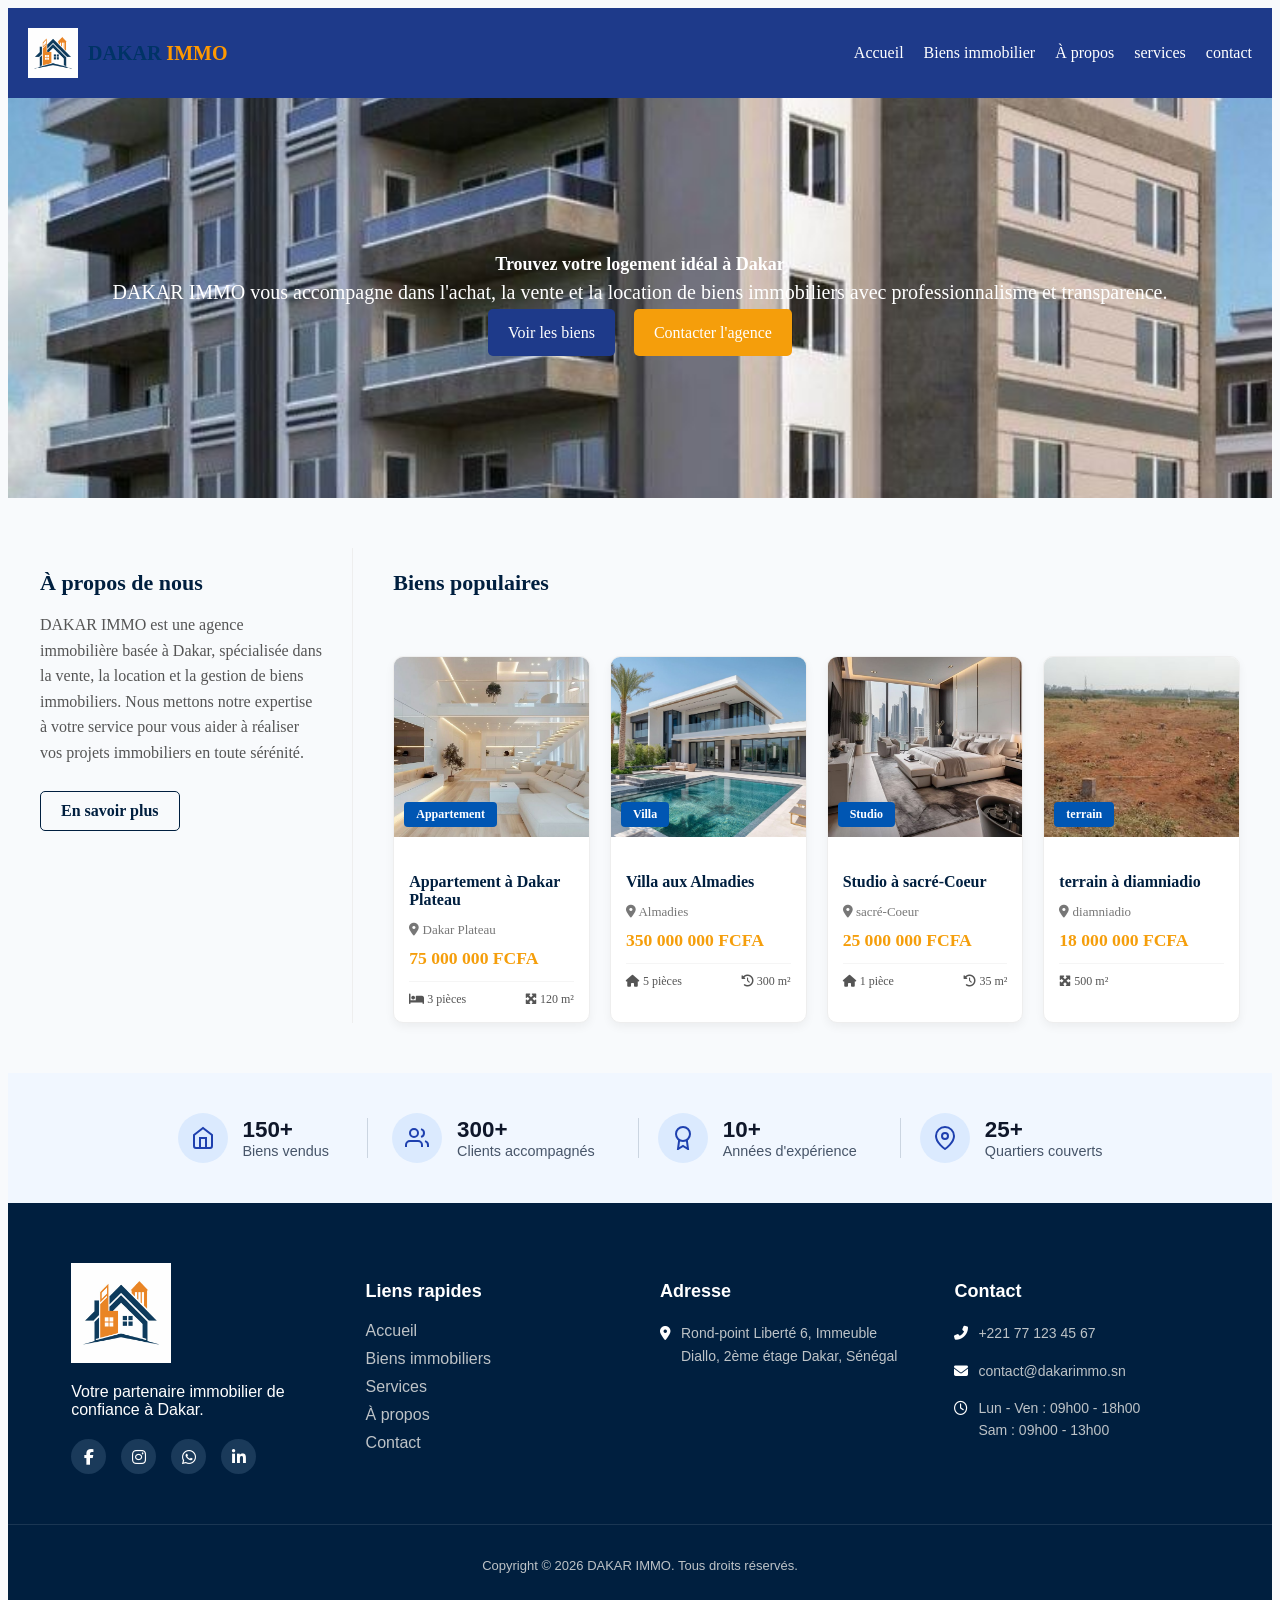
<file: index.html>
<!DOCTYPE html>
<html lang="en">

<head>
    <meta charset="UTF-8">
    <meta name="viewport" content="width=device-width, initial-scale=1.0">
    <title>EXAMEN</title>
    <link rel="stylesheet" href="style.css">
    <link rel="stylesheet" href="https://cdnjs.cloudflare.com/ajax/libs/font-awesome/6.5.1/css/all.min.css">
</head>

<body>

    <header>
  <a href="#" class="logo-group">
    <img src="image appartement.jpg" alt="Logo" class="nav-icon">
    <span class="logo-text">DAKAR <span class="orange">IMMO</span></span>
</a>

        <nav>
            <ul>
                <li><a href="index.html">Accueil</a></li>
                        <li><a href="biens.html">Biens immobilier</a></li>
                <li><a href="about.html">À propos</a></li>
                <li><a href="services.html">services</a></li>
                <li><a href="contact.html">contact</a></li>
            </ul>
        </nav>
    </header>
    <div class="hero">
        <div class="hero-content">
            <h1>Trouvez votre logement idéal à Dakar</h1>
            <p>DAKAR IMMO vous accompagne dans l'achat, la vente et la location de biens immobiliers avec
                professionnalisme et transparence.</p>
            <div class="hero-bouton">
                <a href="biens.html" class="bouton-1"> Voir les biens</a>
                <a href="contact.html" class="bouton-2"> Contacter l'agence</a>
            </div>
        </div>
    </div>

    <section class="main-content">
        <div class="content-container">

    
            <div class="about-brief">
                <h3>À propos de nous</h3>
                
                <p>
                    DAKAR IMMO est une agence immobilière basée à Dakar, spécialisée dans la vente,
                    la location et la gestion de biens immobiliers. Nous mettons notre expertise à votre service
                    pour vous aider à réaliser vos projets immobiliers en toute sérénité.
                </p>
                <a href="#" class="btn-more">En savoir plus</a>
            </div>

            
            <div class="featured-properties">
                <div class="section-header">
                    <h3>Biens populaires</h3>
                </div>

                <div class="cards-grid">
                    
                    <div class="card">
                        <div class="card-image">
                            <img src="Appartement1.jpg" alt="Appartement">
                            <span class="tag tag-blue">Appartement</span>
                        </div>
                        <div class="card-body">
                            <h4>Appartement à Dakar Plateau</h4>
                            <p class="location"><i class="fas fa-map-marker-alt"></i> Dakar Plateau</p>
                            <p class="price">75 000 000 FCFA</p>
                            <div class="info">
                                <span><i class="fas fa-bed"></i> 3 pièces</span>
                                <span><i class="fas fa-expand-arrows-alt"></i> 120 m²</span>
                            </div>
                        </div>
                    </div>

                    
                    <div class="card">
                        <div class="card-image">
                            <img src="Appartement2.jpg" alt="Villa">
                            <span class="tag tag-blue">Villa</span>
                        </div>

                        <div class="card-body">
                            <h4>Villa aux Almadies</h4>
                            <p class="location"><i class="fas fa-map-marker-alt"></i> Almadies</p>
                            <p class="price">350 000 000 FCFA</p>
                            <div class="info">
                                <span><i class="fas fa-home"></i> 5 pièces</span>
                                <span><i class="fas fa-history"></i> 300 m²</span>
                            </div>
                        </div>
                    </div>
                    <div class="card">
                        <div class="card-image">
                            <img src="Appartement3.jpg" alt="Studio">
                            <span class="tag tag-blue">Studio</span>
                        </div>

                        <div class="card-body">
                            <h4>Studio à sacré-Coeur</h4>
                            <p class="location"><i class="fas fa-map-marker-alt"></i> sacré-Coeur</p>
                            <p class="price">25 000 000 FCFA</p>
                            <div class="info">
                                <span><i class="fas fa-home"></i> 1 pièce</span>
                                <span><i class="fas fa-history"></i> 35 m²</span>
                            </div>
                        </div>
                    </div>
                    <div class="card">
                        <div class="card-image">
                            <img src="terrain à diaminiadia.jpg" alt="terrain">
                            <span class="tag tag-blue">terrain</span>
                        </div>
                        <div class="card-body">
                            <h4>terrain à diamniadio</h4>
                            <p class="location"><i class="fas fa-map-marker-alt"></i> diamniadio</p>
                            <p class="price">18 000 000 FCFA</p>
                            <div class="info">

                                <span><i class="fas fa-expand-arrows-alt"></i> 500 m²</span>
                            </div>
                        </div>
                    </div>
    </section>
    <section class="stats-bar">
        
        <div class="stat-item">
            <div class="stat-icon-wrapper">
                <svg viewBox="0 0 24 24" width="24" height="24" fill="none" stroke="currentColor" stroke-width="2">
                    <path d="M3 9l9-7 9 7v11a2 2 0 0 1-2 2H5a2 2 0 0 1-2-2z"></path>
                    <polyline points="9 22 9 12 15 12 15 22"></polyline>
                </svg>
            </div>
            <div class="stat-content">
                <span class="stat-number">150+</span>
                <span class="stat-label">Biens vendus</span>
            </div>
        </div>

        
        <div class="stat-item">
            <div class="stat-icon-wrapper">
                <svg viewBox="0 0 24 24" width="24" height="24" fill="none" stroke="currentColor" stroke-width="2">
                    <path d="M17 21v-2a4 4 0 0 0-4-4H5a4 4 0 0 0-4 4v2"></path>
                    <circle cx="9" cy="7" r="4"></circle>
                    <path d="M23 21v-2a4 4 0 0 0-3-3.87"></path>
                    <path d="M16 3.13a4 4 0 0 1 0 7.75"></path>
                </svg>
            </div>
            <div class="stat-content">
                <span class="stat-number">300+</span>
                <span class="stat-label">Clients accompagnés</span>
            </div>
        </div>

  
        <div class="stat-item">
            <div class="stat-icon-wrapper">
                <svg viewBox="0 0 24 24" width="24" height="24" fill="none" stroke="currentColor" stroke-width="2">
                    <circle cx="12" cy="8" r="7"></circle>
                    <polyline points="8.21 13.89 7 23 12 20 17 23 15.79 13.88"></polyline>
                </svg>
            </div>
            <div class="stat-content">
                <span class="stat-number">10+</span>
                <span class="stat-label">Années d'expérience</span>
            </div>
        </div>

   
        <div class="stat-item">
            <div class="stat-icon-wrapper">
                <svg viewBox="0 0 24 24" width="24" height="24" fill="none" stroke="currentColor" stroke-width="2">
                    <path d="M21 10c0 7-9 13-9 13s-9-6-9-13a9 9 0 0 1 18 0z"></path>
                    <circle cx="12" cy="10" r="3"></circle>
                </svg>
            </div>
            <div class="stat-content">
                <span class="stat-number">25+</span>
                <span class="stat-label">Quartiers couverts</span>
            </div>
        </div>
    </section>
    <footer class="main-footer">
        <div class="footer-container">
           
            <div class="footer-col">
                <div class="footer-logo">
                    <img src="image appartement.jpg" alt="DAKAR IMMO">
                    <p>Votre partenaire immobilier de confiance à Dakar.</p>
                </div>
                <div class="social-links">
                    <a href="#"><i class="fab fa-facebook-f"></i></a>
                    <a href="#"><i class="fab fa-instagram"></i></a>
                    <a href="#"><i class="fab fa-whatsapp"></i></a>
                    <a href="#"><i class="fab fa-linkedin-in"></i></a>
                </div>
            </div>


            <div class="footer-col">
                <h3>Liens rapides</h3>
                <ul>
                    <li><a href="#">Accueil</a></li>
                    <li><a href="#">Biens immobiliers</a></li>
                    <li><a href="#">Services</a></li>
                    <li><a href="#">À propos</a></li>
                    <li><a href="#">Contact</a></li>
                </ul>
            </div>

            
            <div class="footer-col">
                <h3>Adresse</h3>
                <div class="contact-info">
                    <p><i class="fas fa-map-marker-alt"></i> Rond-point Liberté 6, Immeuble Diallo, 2ème étage Dakar,
                        Sénégal</p>
                </div>
            </div>

            
            <div class="footer-col">
                <h3>Contact</h3>
                <div class="contact-info">
                    <p><i class="fas fa-phone-alt"></i> +221 77 123 45 67</p>
                    <p><i class="fas fa-envelope"></i> contact@dakarimmo.sn</p>
                    <p><i class="far fa-clock"></i> Lun - Ven : 09h00 - 18h00<br>Sam : 09h00 - 13h00</p>
                </div>
            </div>
        </div>

        <div class="footer-bottom">
            <p>Copyright © 2026 DAKAR IMMO. Tous droits réservés.</p>
        </div>
    </footer>
</body>

</html>
</file>
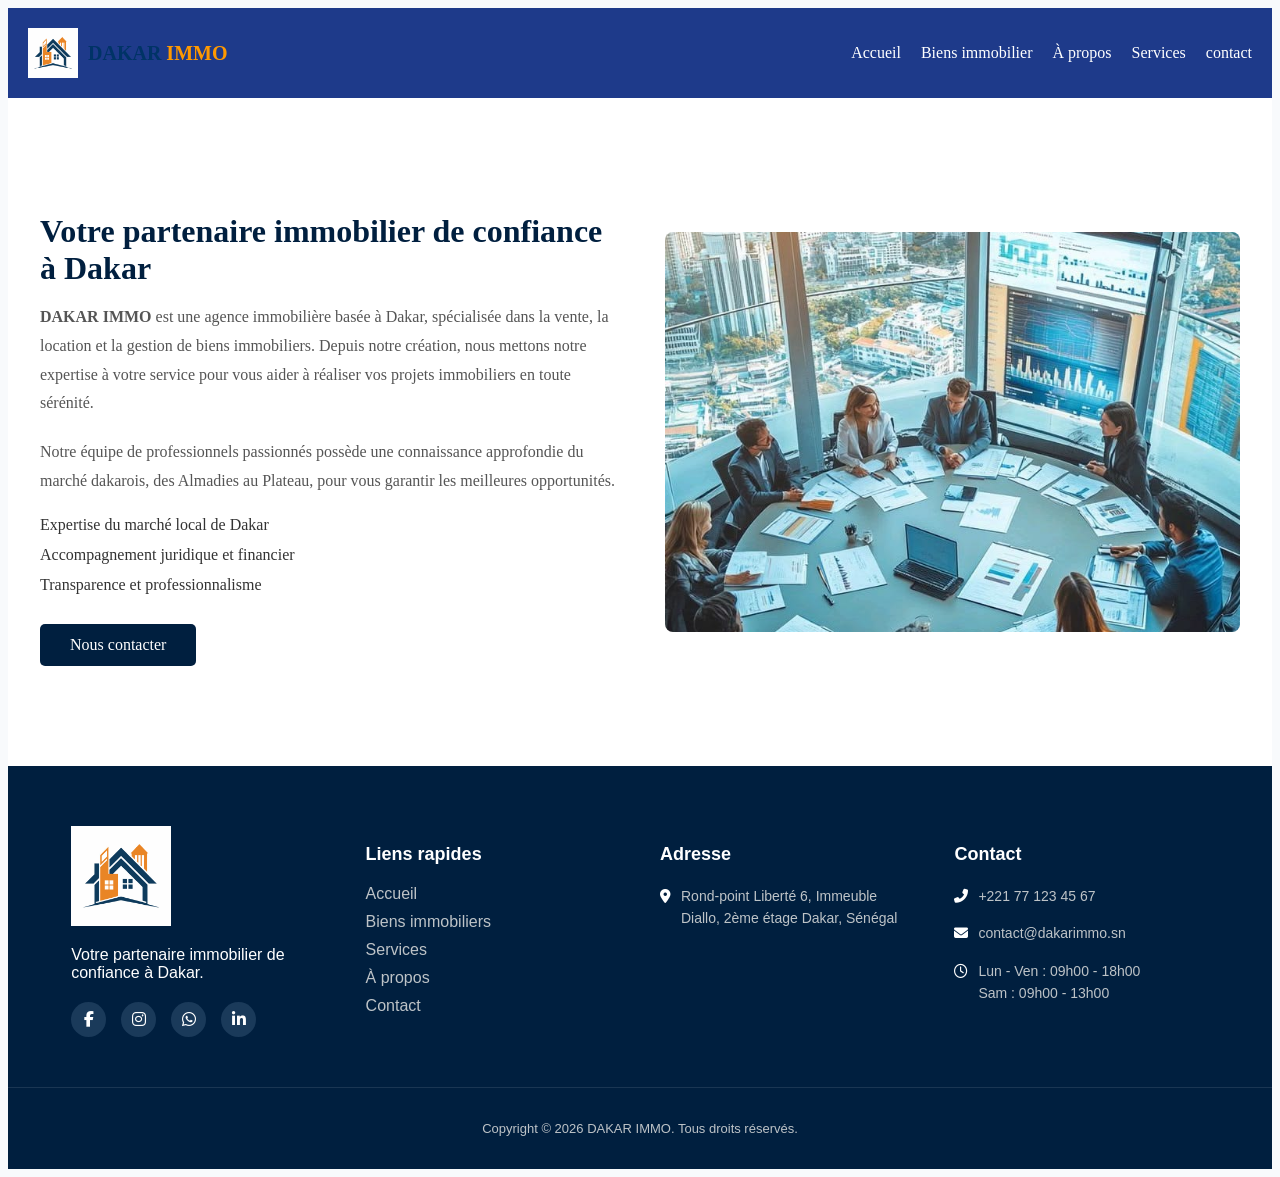
<file: about.html>
<!DOCTYPE html>
<html lang="fr">
<head>
    <meta charset="UTF-8">
    <meta name="viewport" content="width=device-width, initial-scale=1.0">
    <title>À Propos - DAKAR IMMO</title>
    
    <link rel="stylesheet" href="https://cdnjs.cloudflare.com/ajax/libs/font-awesome/6.5.1/css/all.min.css">
    <link rel="stylesheet" href="style.css">
</head>
<body>
    <header>
         <a href="#" class="logo-group">
   <img src="image appartement.jpg" alt="Logo" class="nav-icon">
   <span class="logo-text">DAKAR <span class="orange">IMMO</span></span>

       <nav>
           <ul>
               <li><a href="index.html">Accueil</a></li>
                       <li><a href="biens.html">Biens immobilier</a></li>
               <li><a href="about.html">À propos</a></li>
               <li><a href="services.html">Services</a></li>
               <li><a href="contact.html">contact</a></li>
           </ul>
       </nav>
    </header>

    <section class="about-page">
        <div class="container">
            <div class="about-flex">
                
                
                <div class="about-text">
                    
                    <h2>Votre partenaire immobilier de confiance à Dakar</h2>
                    
                    <p>
                        <strong>DAKAR IMMO</strong> est une agence immobilière basée à Dakar, 
                        spécialisée dans la vente, la location et la gestion de biens immobiliers. 
                        Depuis notre création, nous mettons notre expertise à votre service pour vous 
                        aider à réaliser vos projets immobiliers en toute sérénité.
                    </p>
                    
                    <p>
                        Notre équipe de professionnels passionnés possède une connaissance approfondie 
                        du marché dakarois, des Almadies au Plateau, pour vous garantir les meilleures opportunités.
                    </p>

                    <ul class="about-list">
                        <li>Expertise du marché local de Dakar</li>
                        <li>Accompagnement juridique et financier</li>
                        <li>Transparence et professionnalisme</li>
                    </ul>

                    <a href="contact.html" class="btn-primary">Nous contacter</a>
                </div>

                
                <div class="about-image">
                    <img src="Equipe dakar immo.jpg" alt="Équipe Dakar Immo">
                    <div class="experience-badge">
                        
                        
                    </div>
                </div>

            </div>
        </div>
    </section>
     <footer class="main-footer">
     <div class="footer-container">
        
         <div class="footer-col">
             <div class="footer-logo">
                 <img src="image appartement.jpg" alt="DAKAR IMMO">
                 <p>Votre partenaire immobilier de confiance à Dakar.</p>
             </div>
             <div class="social-links">
                 <a href="#"><i class="fab fa-facebook-f"></i></a>
                 <a href="#"><i class="fab fa-instagram"></i></a>
                 <a href="#"><i class="fab fa-whatsapp"></i></a>
                 <a href="#"><i class="fab fa-linkedin-in"></i></a>
             </div>
         </div>
         <div class="footer-col">
             <h3>Liens rapides</h3>
             <ul>
                 <li><a href="#">Accueil</a></li>
                 <li><a href="#">Biens immobiliers</a></li>
                 <li><a href="#">Services</a></li>
                 <li><a href="#">À propos</a></li>
                 <li><a href="#">Contact</a></li>
             </ul>
         </div>
         
         <div class="footer-col">
             <h3>Adresse</h3>
             <div class="contact-info">
                 <p><i class="fas fa-map-marker-alt"></i> Rond-point Liberté 6, Immeuble Diallo, 2ème étage Dakar,
                        Sénégal</p>
             </div>
         </div>
         
         <div class="footer-col">
             <h3>Contact</h3>
             <div class="contact-info">
                 <p><i class="fas fa-phone-alt"></i> +221 77 123 45 67</p>
                 <p><i class="fas fa-envelope"></i> contact@dakarimmo.sn</p>
                <p><i class="far fa-clock"></i> Lun - Ven : 09h00 - 18h00<br>Sam : 09h00 - 13h00</p>
             </div>
         </div>
     </div>
     <div class="footer-bottom">
         <p>Copyright © 2026 DAKAR IMMO. Tous droits réservés.</p>
     </div>
 </footer>

</body>
</html>
</file>
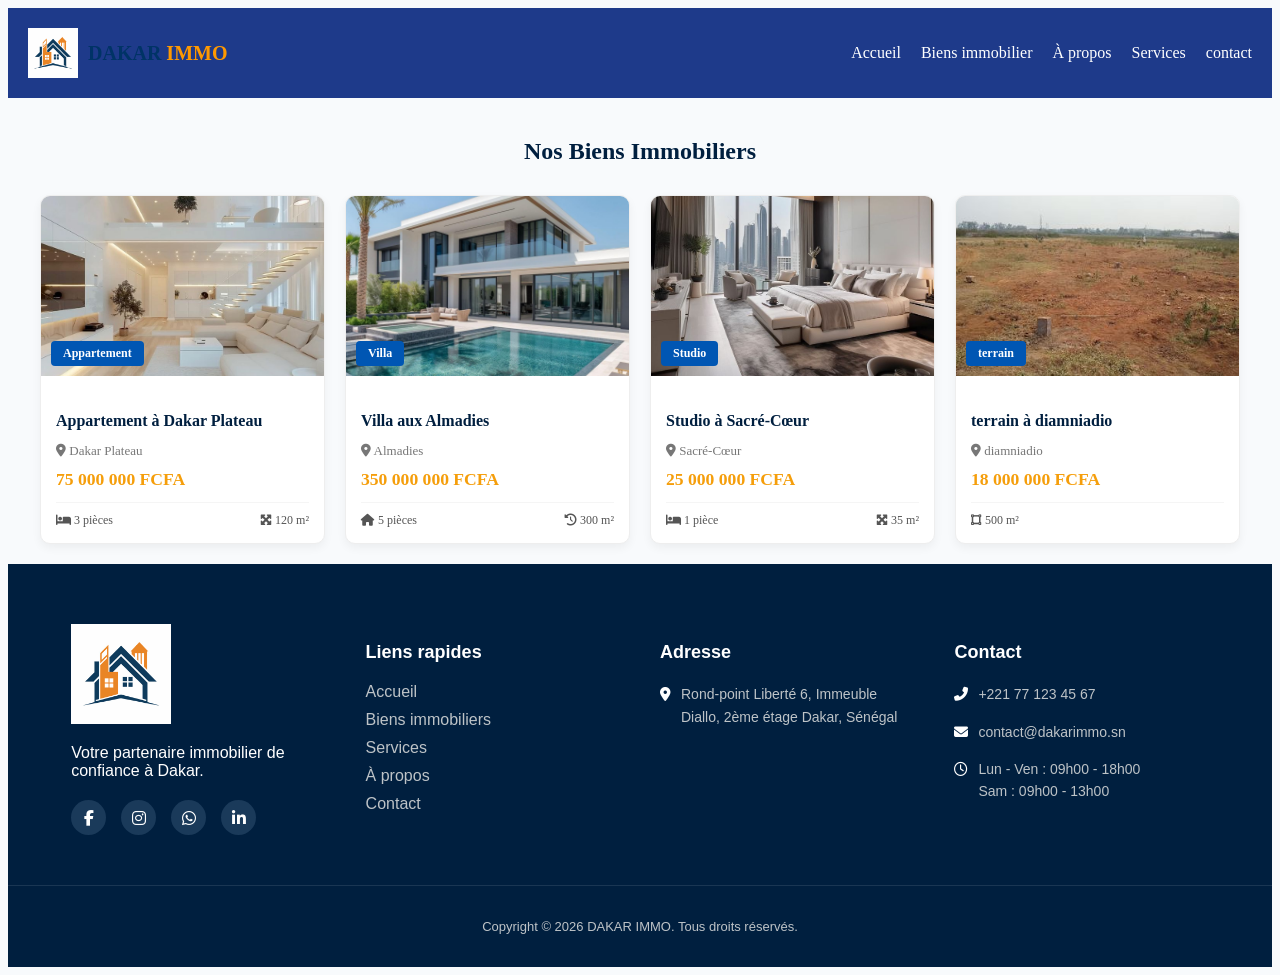
<file: biens.html>
<!DOCTYPE html>
<html lang="fr">
<head>
    <meta charset="UTF-8">
    <meta name="viewport" content="width=device-width, initial-scale=1.0">
    <title>Nos Biens - DAKAR IMMO</title>
    
    <link rel="stylesheet" href="https://cdnjs.cloudflare.com/ajax/libs/font-awesome/6.5.1/css/all.min.css">
    <link rel="stylesheet" href="style.css">
</head>
<body>
    <header>
         <a href="#" class="logo-group">
   <img src="image appartement.jpg" alt="Logo" class="nav-icon">
   <span class="logo-text">DAKAR <span class="orange">IMMO</span></span>

       <nav>
           <ul>
               <li><a href="index.html">Accueil</a></li>
                       <li><a href="biens.html">Biens immobilier</a></li>
               <li><a href="about.html">À propos</a></li>
               <li><a href="services.html">Services</a></li>
               <li><a href="contact.html">contact</a></li>
           </ul>
       </nav>
    </header>

    <section class="properties-section">
        <div class="container">
            <h2 class="section-title">Nos Biens Immobiliers</h2>
            
            <div class="cards-grid">
                
                <div class="card">
                    <div class="card-image">
                        <img src="Appartement1.jpg" alt="Appartement Dakar Plateau">
                        <span class="tag tag-blue">Appartement</span>
                    </div>
                    <div class="card-body">
                        <h4>Appartement à Dakar Plateau</h4>
                        <p class="location"><i class="fas fa-map-marker-alt"></i> Dakar Plateau</p>
                        <p class="price">75 000 000 FCFA</p>
                        <div class="info">
                            <span><i class="fas fa-bed"></i> 3 pièces</span>
                            <span><i class="fas fa-expand-arrows-alt"></i> 120 m²</span>
                        </div>
                    </div>
                </div>

                
                <div class="card">
                    <div class="card-image">
                        <img src="Appartement2.jpg" alt="Villa Almadies">
                       <span class="tag tag-blue">Villa</span>
                    </div>
                    <div class="card-body">
                        <h4>Villa aux Almadies</h4>
                        <p class="location"><i class="fas fa-map-marker-alt"></i> Almadies</p>
                        <p class="price">350 000 000 FCFA</p>
                        <div class="info">
                            <span><i class="fas fa-home"></i> 5 pièces</span>
                            <span><i class="fas fa-history"></i> 300 m²</span>
                        </div>
                    </div>
                </div>

                
                <div class="card">
                    <div class="card-image">
                        <img src="Appartement3.jpg" alt="Studio Sacré-Cœur">
                        <span class="tag tag-blue">Studio</span>
                    </div>
                    <div class="card-body">
                        <h4>Studio à Sacré-Cœur</h4>
                        <p class="location"><i class="fas fa-map-marker-alt"></i> Sacré-Cœur</p>
                        <p class="price">25 000 000 FCFA</p>
                        <div class="info">
                            <span><i class="fas fa-bed"></i> 1 pièce</span>
                            <span><i class="fas fa-expand-arrows-alt"></i> 35 m²</span>
                        </div>
                    </div>
                </div>

                
                <div class="card">
                    <div class="card-image">
                        <img src="terrain.jpg" alt="terrain à diamniadio">
                        <span class="tag tag-blue">terrain</span>
                    </div>
                    <div class="card-body">
                        <h4>terrain à diamniadio</h4>
                        <p class="location"><i class="fas fa-map-marker-alt"></i> diamniadio</p>
                        <p class="price">18 000 000 FCFA</p>
                        <div class="info">
                            <span><i class="fas fa-vector-square"></i> 500 m²</span>
                        </div>
                    </div>
                </div>
            </div>
        </div>
    </section>
 <footer class="main-footer">
     <div class="footer-container">
        
         <div class="footer-col">
             <div class="footer-logo">
                 <img src="image appartement.jpg" alt="DAKAR IMMO">
                 <p>Votre partenaire immobilier de confiance à Dakar.</p>
             </div>
             <div class="social-links">
                 <a href="#"><i class="fab fa-facebook-f"></i></a>
                 <a href="#"><i class="fab fa-instagram"></i></a>
                 <a href="#"><i class="fab fa-whatsapp"></i></a>
                 <a href="#"><i class="fab fa-linkedin-in"></i></a>
             </div>
         </div>
         <div class="footer-col">
             <h3>Liens rapides</h3>
             <ul>
                 <li><a href="#">Accueil</a></li>
                 <li><a href="#">Biens immobiliers</a></li>
                 <li><a href="#">Services</a></li>
                 <li><a href="#">À propos</a></li>
                 <li><a href="#">Contact</a></li>
             </ul>
         </div>
         
         <div class="footer-col">
             <h3>Adresse</h3>
             <div class="contact-info">
                 <p><i class="fas fa-map-marker-alt"></i> Rond-point Liberté 6, Immeuble Diallo, 2ème étage Dakar,
                        Sénégal</p>
             </div>
         </div>
         
         <div class="footer-col">
             <h3>Contact</h3>
             <div class="contact-info">
                 <p><i class="fas fa-phone-alt"></i> +221 77 123 45 67</p>
                 <p><i class="fas fa-envelope"></i> contact@dakarimmo.sn</p>
                <p><i class="far fa-clock"></i> Lun - Ven : 09h00 - 18h00<br>Sam : 09h00 - 13h00</p>
             </div>
         </div>
     </div>
     <div class="footer-bottom">
         <p>Copyright © 2026 DAKAR IMMO. Tous droits réservés.</p>
     </div>
 </footer>



</body>
</html>
</file>
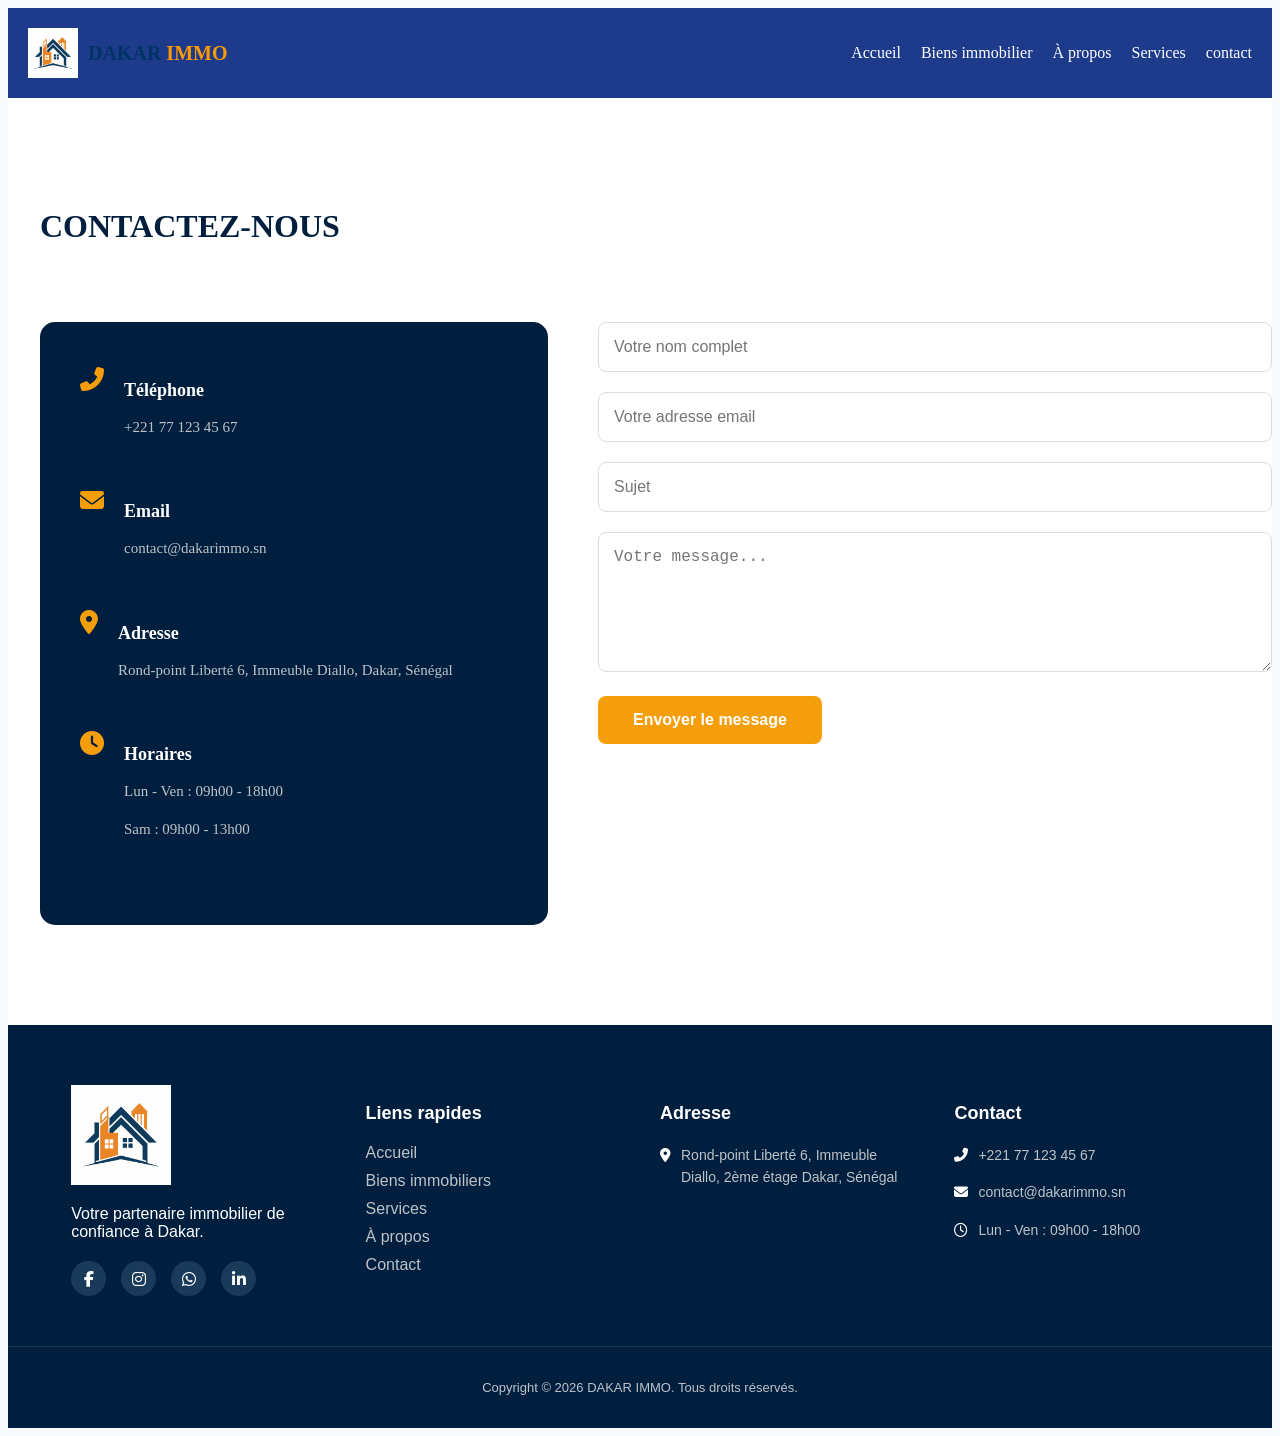
<file: contact.html>
<!DOCTYPE html>
<html lang="fr">
<head>
    <meta charset="UTF-8">
    <meta name="viewport" content="width=device-width, initial-scale=1.0">
    <title>Contact - DAKAR IMMO</title>
    
    <link rel="stylesheet" href="https://cdnjs.cloudflare.com/ajax/libs/font-awesome/6.5.1/css/all.min.css">
    <link rel="stylesheet" href="style.css">
</head>
<body>
    <header>
         <a href="#" class="logo-group">
   <img src="image appartement.jpg" alt="Logo" class="nav-icon">
   <span class="logo-text">DAKAR <span class="orange">IMMO</span></span>

       <nav>
           <ul>
               <li><a href="index.html">Accueil</a></li>
                       <li><a href="biens.html">Biens immobilier</a></li>
               <li><a href="about.html">À propos</a></li>
               <li><a href="services.html">Services</a></li>
               <li><a href="contact.html">contact</a></li>
           </ul>
       </nav>
    </header>

    <section class="contact-page">
        <div class="container">
            <div class="section-header">
                
                <h2>CONTACTEZ-NOUS</h2>
                
            </div>

            <div class="contact-wrapper">
                
                <div class="contact-details">
                    <div class="detail-item">
                        <i class="fas fa-phone-alt"></i>
                        <div>
                            <h3>Téléphone</h3>
                            <p>+221 77 123 45 67</p>
                        </div>
                    </div>
                    
                    <div class="detail-item">
                        <i class="fas fa-envelope"></i>
                        <div>
                            <h3>Email</h3>
                            <p>contact@dakarimmo.sn</p>
                        </div>
                    </div>

                    <div class="detail-item">
                        <i class="fas fa-map-marker-alt"></i>
                        <div>
                            <h3>Adresse</h3>
                            <p>Rond-point Liberté 6, Immeuble Diallo, Dakar, Sénégal</p>
                        </div>
                    </div>

                    <div class="detail-item">
                        <i class="fas fa-clock"></i>
                        <div>
                            <h3>Horaires</h3>
                            <p>Lun - Ven : 09h00 - 18h00</p>
                            <p>Sam : 09h00 - 13h00</p>
                        </div>
                    </div>
                </div>

                
                <div class="contact-form-container">
                    <form class="contact-form">
                        <div class="form-group">
                            <input type="text" placeholder="Votre nom complet" required>
                        </div>
                        <div class="form-group">
                            <input type="email" placeholder="Votre adresse email" required>
                        </div>
                        <div class="form-group">
                            <input type="text" placeholder="Sujet">
                        </div>
                        <div class="form-group">
                            <textarea placeholder="Votre message..." rows="6" required></textarea>
                        </div>
                        <button type="submit" class="btn-submit">Envoyer le message</button>
                    </form>
                </div>
            </div>
        </div>
    </section>
     <footer class="main-footer">
     <div class="footer-container">
        
         <div class="footer-col">
             <div class="footer-logo">
                 <img src="image appartement.jpg" alt="DAKAR IMMO">
                 <p>Votre partenaire immobilier de confiance à Dakar.</p>
             </div>
             <div class="social-links">
                 <a href="#"><i class="fab fa-facebook-f"></i></a>
                 <a href="#"><i class="fab fa-instagram"></i></a>
                 <a href="#"><i class="fab fa-whatsapp"></i></a>
                 <a href="#"><i class="fab fa-linkedin-in"></i></a>
             </div>
         </div>
         <div class="footer-col">
             <h3>Liens rapides</h3>
             <ul>
                 <li><a href="#">Accueil</a></li>
                 <li><a href="#">Biens immobiliers</a></li>
                 <li><a href="#">Services</a></li>
                 <li><a href="#">À propos</a></li>
                 <li><a href="#">Contact</a></li>
             </ul>
         </div>
         
         <div class="footer-col">
             <h3>Adresse</h3>
             <div class="contact-info">
                  <p><i class="fas fa-map-marker-alt"></i> Rond-point Liberté 6, Immeuble Diallo, 2ème étage Dakar,
                        Sénégal</p>
             </div>
         </div>
         
         <div class="footer-col">
             <h3>Contact</h3>
             <div class="contact-info">
                 <p><i class="fas fa-phone-alt"></i> +221 77 123 45 67</p>
                 <p><i class="fas fa-envelope"></i> contact@dakarimmo.sn</p>
                 <p><i class="far fa-clock"></i> Lun - Ven : 09h00 - 18h00<br>
             </div>
         </div>
     </div>
     <div class="footer-bottom">
         <p>Copyright © 2026 DAKAR IMMO. Tous droits réservés.</p>
     </div>
 </footer>

</body>
</html>
</file>
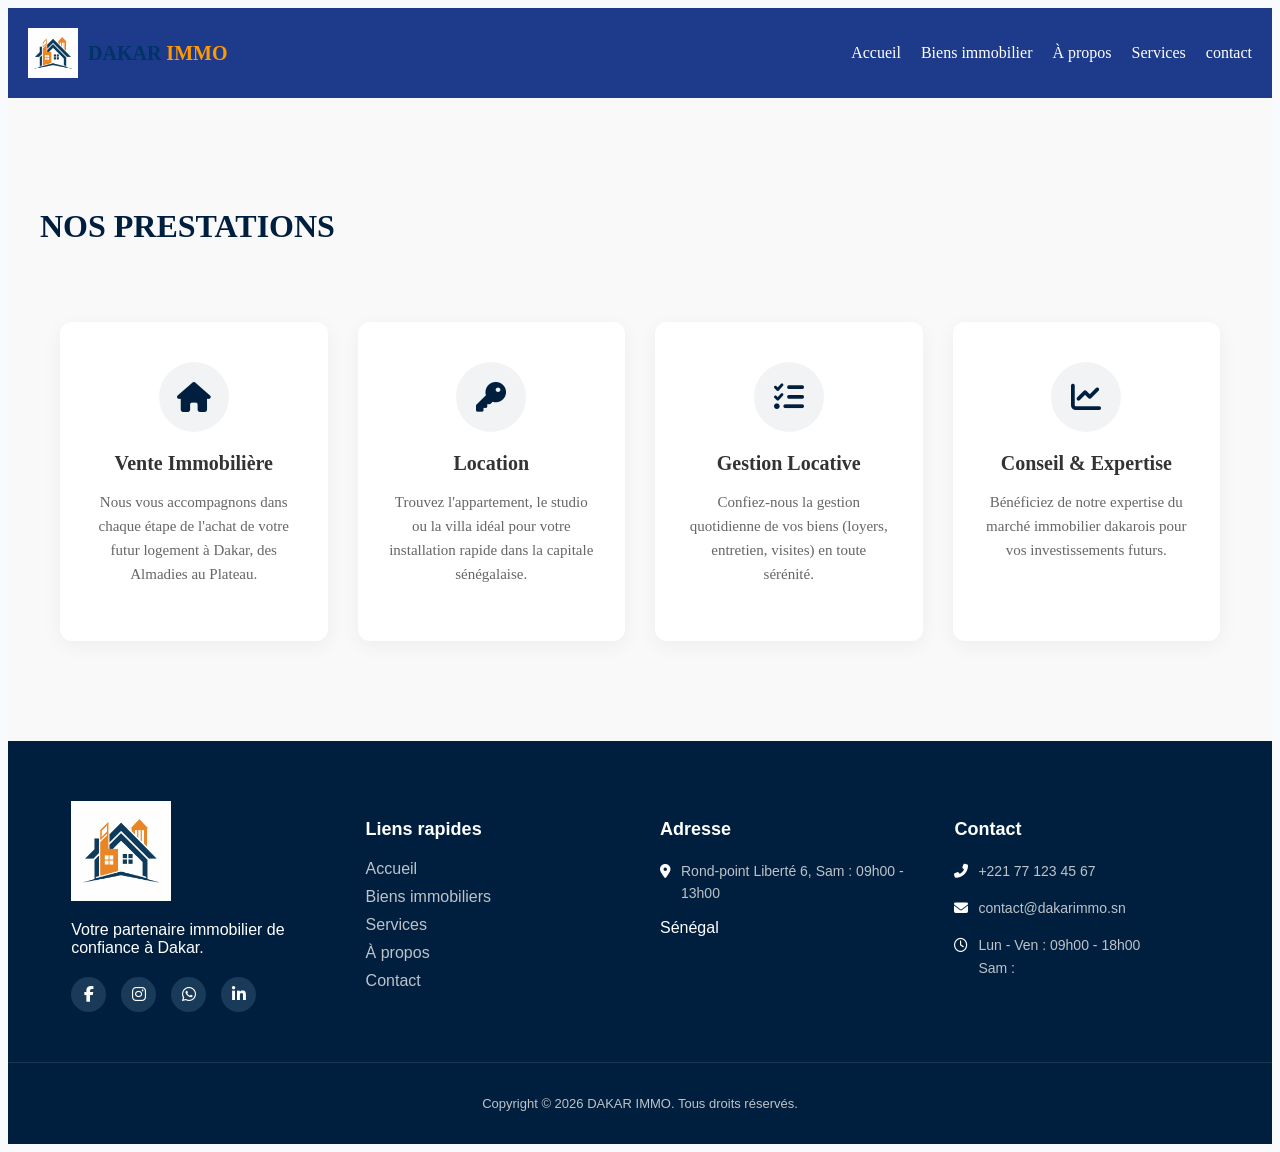
<file: services.html>
<!DOCTYPE html>
<html lang="fr">
<head>
    <meta charset="UTF-8">
    <meta name="viewport" content="width=device-width, initial-scale=1.0">
    <title>Nos Services - DAKAR IMMO</title>
    <!-- FontAwesome pour les icônes professionnelles -->
    <link rel="stylesheet" href="https://cdnjs.cloudflare.com/ajax/libs/font-awesome/6.5.1/css/all.min.css">
    <link rel="stylesheet" href="style.css">
</head>
<body>
    <header>
         <a href="#" class="logo-group">
   <img src="image appartement.jpg" alt="Logo" class="nav-icon">
   <span class="logo-text">DAKAR <span class="orange">IMMO</span></span>

       <nav>
           <ul>
               <li><a href="index.html">Accueil</a></li>
                       <li><a href="biens.html">Biens immobilier</a></li>
               <li><a href="about.html">À propos</a></li>
               <li><a href="services.html">Services</a></li>
               <li><a href="contact.html">contact</a></li>
           </ul>
       </nav>
    </header>

    <section class="services-page">
        <div class="container">
            <div class="section-header">
                
                <h2>NOS PRESTATIONS</h2>
                
            </div>

            <div class="services-grid">
                <div class="service-card">
                    <div class="icon-box">
                        <i class="fas fa-home"></i>
                    </div>
                    <h3>Vente Immobilière</h3>
                    <p>Nous vous accompagnons dans chaque étape de l'achat de votre futur logement à Dakar, des Almadies au Plateau.</p>
                </div>

                
                <div class="service-card">
                    <div class="icon-box">
                        <i class="fas fa-key"></i>
                    </div>
                    <h3>Location</h3>
                    <p>Trouvez l'appartement, le studio ou la villa idéal pour votre installation rapide dans la capitale sénégalaise.</p>
                </div>

                
                <div class="service-card">
                    <div class="icon-box">
                        <i class="fas fa-tasks"></i>
                    </div>
                    <h3>Gestion Locative</h3>
                    <p>Confiez-nous la gestion quotidienne de vos biens (loyers, entretien, visites) en toute sérénité.</p>
                </div>

                <!-- Service 4 -->
                <div class="service-card">
                    <div class="icon-box">
                        <i class="fas fa-chart-line"></i>
                    </div>
                    <h3>Conseil & Expertise</h3>
                    <p>Bénéficiez de notre expertise du marché immobilier dakarois pour vos investissements futurs.</p>
                </div>
            </div>
        </div>
    </section>
     <footer class="main-footer">
     <div class="footer-container">
        
         <div class="footer-col">
             <div class="footer-logo">
                 <img src="image appartement.jpg" alt="DAKAR IMMO">
                 <p>Votre partenaire immobilier de confiance à Dakar.</p>
             </div>
             <div class="social-links">
                 <a href="#"><i class="fab fa-facebook-f"></i></a>
                 <a href="#"><i class="fab fa-instagram"></i></a>
                 <a href="#"><i class="fab fa-whatsapp"></i></a>
                 <a href="#"><i class="fab fa-linkedin-in"></i></a>
             </div>
         </div>
         <div class="footer-col">
             <h3>Liens rapides</h3>
             <ul>
                 <li><a href="#">Accueil</a></li>
                 <li><a href="#">Biens immobiliers</a></li>
                 <li><a href="#">Services</a></li>
                 <li><a href="#">À propos</a></li>
                 <li><a href="#">Contact</a></li>
             </ul>
         </div>
         
         <div class="footer-col">
             <h3>Adresse</h3>
             <div class="contact-info">
                 <p><i class="fas fa-map-marker-alt"></i> Rond-point Liberté 6, Sam : 09h00 - 13h00</p>
                     Sénégal</p>
             </div>
         </div>
         
         <div class="footer-col">
             <h3>Contact</h3>
             <div class="contact-info">
                 <p><i class="fas fa-phone-alt"></i> +221 77 123 45 67</p>
                 <p><i class="fas fa-envelope"></i> contact@dakarimmo.sn</p>
                 <p><i class="far fa-clock"></i> Lun - Ven : 09h00 - 18h00<br>Sam :
             </div>
         </div>
     </div>
     <div class="footer-bottom">
         <p>Copyright © 2026 DAKAR IMMO. Tous droits réservés.</p>
     </div>
 </footer>

</body>
</html>
</file>
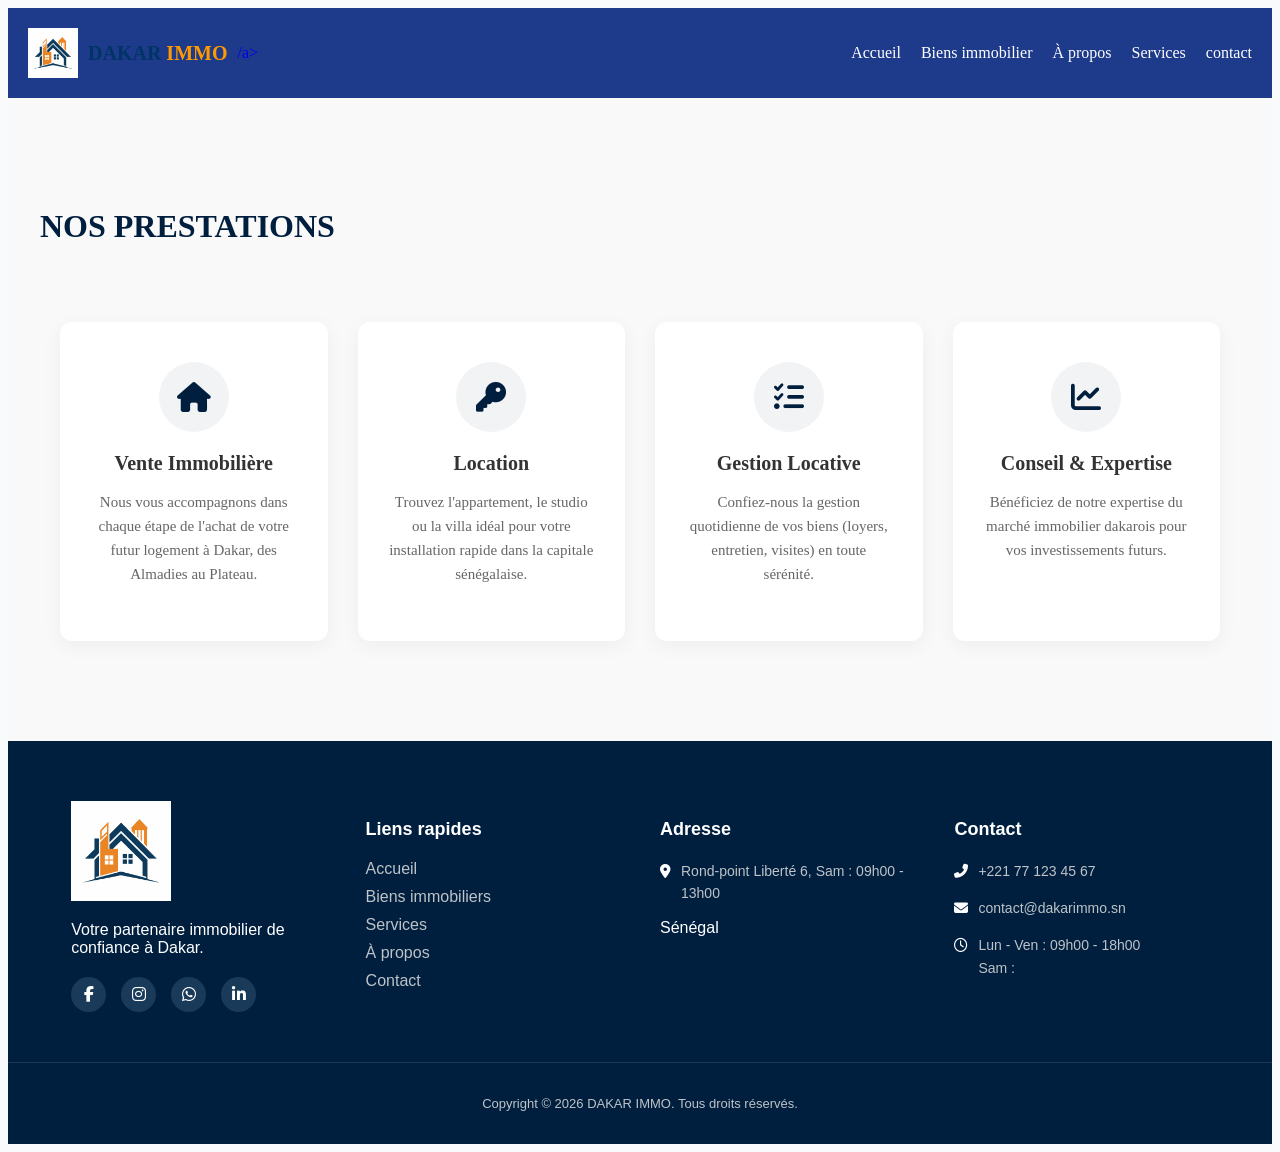
<file: Services.html>
<!DOCTYPE html>
<html lang="fr">
<head>
    <meta charset="UTF-8">
    <meta name="viewport" content="width=device-width, initial-scale=1.0">
    <title>Nos Services - DAKAR IMMO</title>
    <!-- FontAwesome pour les icônes professionnelles -->
    <link rel="stylesheet" href="https://cdnjs.cloudflare.com/ajax/libs/font-awesome/6.5.1/css/all.min.css">
    <link rel="stylesheet" href="style.css">
</head>
<body>
    <header>
         <a href="#" class="logo-group">
   <img src="image appartement.jpg" alt="Logo" class="nav-icon">
   <span class="logo-text">DAKAR <span class="orange">IMMO</span></span>
/a>
       <nav>
           <ul>
               <li><a href="index.html">Accueil</a></li>
                       <li><a href="biens.html">Biens immobilier</a></li>
               <li><a href="about.html">À propos</a></li>
               <li><a href="services.html">Services</a></li>
               <li><a href="contact.html">contact</a></li>
           </ul>
       </nav>
    </header>

    <section class="services-page">
        <div class="container">
            <div class="section-header">
                
                <h2>NOS PRESTATIONS</h2>
                
            </div>

            <div class="services-grid">
                <div class="service-card">
                    <div class="icon-box">
                        <i class="fas fa-home"></i>
                    </div>
                    <h3>Vente Immobilière</h3>
                    <p>Nous vous accompagnons dans chaque étape de l'achat de votre futur logement à Dakar, des Almadies au Plateau.</p>
                </div>

                
                <div class="service-card">
                    <div class="icon-box">
                        <i class="fas fa-key"></i>
                    </div>
                    <h3>Location</h3>
                    <p>Trouvez l'appartement, le studio ou la villa idéal pour votre installation rapide dans la capitale sénégalaise.</p>
                </div>

                
                <div class="service-card">
                    <div class="icon-box">
                        <i class="fas fa-tasks"></i>
                    </div>
                    <h3>Gestion Locative</h3>
                    <p>Confiez-nous la gestion quotidienne de vos biens (loyers, entretien, visites) en toute sérénité.</p>
                </div>

                <!-- Service 4 -->
                <div class="service-card">
                    <div class="icon-box">
                        <i class="fas fa-chart-line"></i>
                    </div>
                    <h3>Conseil & Expertise</h3>
                    <p>Bénéficiez de notre expertise du marché immobilier dakarois pour vos investissements futurs.</p>
                </div>
            </div>
        </div>
    </section>
     <footer class="main-footer">
     <div class="footer-container">
        
         <div class="footer-col">
             <div class="footer-logo">
                 <img src="image appartement.jpg" alt="DAKAR IMMO">
                 <p>Votre partenaire immobilier de confiance à Dakar.</p>
             </div>
             <div class="social-links">
                 <a href="#"><i class="fab fa-facebook-f"></i></a>
                 <a href="#"><i class="fab fa-instagram"></i></a>
                 <a href="#"><i class="fab fa-whatsapp"></i></a>
                 <a href="#"><i class="fab fa-linkedin-in"></i></a>
             </div>
         </div>
         <div class="footer-col">
             <h3>Liens rapides</h3>
             <ul>
                 <li><a href="#">Accueil</a></li>
                 <li><a href="#">Biens immobiliers</a></li>
                 <li><a href="#">Services</a></li>
                 <li><a href="#">À propos</a></li>
                 <li><a href="#">Contact</a></li>
             </ul>
         </div>
         
         <div class="footer-col">
             <h3>Adresse</h3>
             <div class="contact-info">
                 <p><i class="fas fa-map-marker-alt"></i> Rond-point Liberté 6, Sam : 09h00 - 13h00</p>
                     Sénégal</p>
             </div>
         </div>
         
         <div class="footer-col">
             <h3>Contact</h3>
             <div class="contact-info">
                 <p><i class="fas fa-phone-alt"></i> +221 77 123 45 67</p>
                 <p><i class="fas fa-envelope"></i> contact@dakarimmo.sn</p>
                 <p><i class="far fa-clock"></i> Lun - Ven : 09h00 - 18h00<br>Sam :
             </div>
         </div>
     </div>
     <div class="footer-bottom">
         <p>Copyright © 2026 DAKAR IMMO. Tous droits réservés.</p>
     </div>
 </footer>

</body>
</html>
</file>
<file: style.css>
body{
    background-color: #F8FAFC;
}

header{
    background-color:#1E3A8A;
    display:flex;
    justify-content: space-between;
    align-items: center;
    color: white;
padding: 20px;
}


.logo-group {
    display: flex;         
    align-items: center;   
    text-decoration: none;
    gap: 10px;             
}
.logo-group img {
    height: 50px; 
    width: auto;  
}


.logo-text {
    font-weight: bold;
    color: #003366;        
    font-size: 20px;
}

.orange {
    color: #FF9900;        
}

nav ul{
    display: flex;
    list-style: none;
    gap: 20px;
}

nav a{
    color: white;
    text-decoration: none;
}

.hero{
    justify-content: center;
    text-align: center;
    background: url(immeuble\ appartement.jpg);
    background-position: center;
    background-size: cover;
    display: flex;
    align-items: center;
    height: 400px;

}
.hero-content{
    color: white;
    
}
.hero-content p{
font-size: 20px;
margin-top: 5px;
}
.hero-content h1{
    font-size: 18px ; 
        line-height: 1.2 ;
        text-align: center ;
        display: block ;
        width: 100% ;
        margin: 0 ;
        padding: 0 ;
}
.bouton-1 ,.bouton-2 {
    padding: 15px 20px;
    border-radius: 5px;
    text-decoration: none;
    margin-top: 30px;
}
.bouton-1 {
    background-color:#1E3A8A;
    color: white ;
    margin-right: 15px;
}
.bouton-2 {
    background-color: #F59E0B
     ;color: white;
}
.card-content{ display: flex;
    gap: 90px;
    align-items: center;

    display: grid;

    grid-template-columns:
    repeat(auto-fit, minmax(300px,1fr));

    gap: 20px;

    padding: 40px 10%;
}
.content-container {
    display: flex;
    max-width: 1200px;
    margin: 50px auto;
    gap: 40px;
    padding: 0 20px;
}

.about-brief {
    flex: 1; 
    border-right: 1px solid #eee;
    padding-right: 30px;
}

.about-brief h3, .section-header h3 {
    color: #001f3f;
    font-size: 22px;
    margin-bottom: 10px;
}

.divider {
    width: 50px;
    height: 3px;
    background: #f59e0b;
    margin-bottom: 20px;
}

.about-brief p {
    color: #555;
    line-height: 1.6;
    margin-bottom: 25px;
}

.btn-more {
    display: inline-block;
    padding: 10px 20px;
    border: 1px solid #001f3f;
    color: #001f3f;
    text-decoration: none;
    border-radius: 5px;
    font-weight: bold;
}

.featured-properties {
    flex: 3; 
}

.section-header {
    display: flex;
    align-items: center;
    gap: 15px;
    margin-bottom: 30px;
}

.divider-long {
    flex-grow: 1;
    height: 2px;
    background: #eee;
    position: relative;
}

.divider-long::before {
    content: "";
    width: 40px;
    height: 2px;
    background: #f59e0b;
    position: absolute;
    left: 0;
}


.cards-grid {
    display: grid;
    grid-template-columns: repeat(4, 1fr); 
    gap: 15px;
}

.card {
    background: #fff;
    border: 1px solid #eee;
    border-radius: 8px;
    overflow: hidden;
    box-shadow: 0 2px 10px rgba(0,0,0,0.05);
}

.card-image {
    position: relative;
    height: 150px;
}

.card-image img {
    width: 100%;
    height: 100%;
    object-fit: cover;
}

.tag {
    position: absolute;
    bottom: 0;
    left: 0;
    padding: 5px 10px;
    color: white;
    font-size: 11px;
    font-weight: bold;
}

.tag-blue { background: #0056b3; }
.tag-dark-blue { background: #001f3f; }

.card-body {
    padding: 12px;
}

.card-body h4 {
    font-size: 14px;
    margin-bottom: 5px;
    color: #001f3f;
}

.price {
    color: #f59e0b;
    font-weight: bold;
    margin: 8px 0;
}

.info {
    display: flex;
    justify-content: space-between;
    font-size: 11px;
    color: #888;
    border-top: 1px solid #f9f9f9;
    padding-top: 8px;
}
.stats{
    display: flex;
    justify-content: center;
    background-color: #FFFFFF;
    gap: 50px;
    padding: 50px;

}
.stat{
    text-align: center;
}

.stats-bar {
  display: flex;
  justify-content: space-evenly; 
  align-items: center;
  background-color: #f1f7ff;
  padding: 30px 10%;
  flex-wrap: wrap; 
}


.stat-item {
  display: flex;
  align-items: center;
  gap: 15px;
  padding: 10px 20px;
  position: relative; 
}


.stat-item:not(:last-child)::after {
  content: "";
  position: absolute;
  right: -10%;
  height: 40px;
  width: 1px;
  background-color: #cbd5e1;
}


.stat-icon-wrapper {
  background-color: #dbeafe;
  color: #1e40af; 
  width: 50px;
  height: 50px;
  border-radius: 50%;
  display: flex;
  justify-content: center;
  align-items: center;
}


.stat-content {
  display: flex;
  flex-direction: column;
}


.stat-number {
  font-weight: bold;
  font-size: 1.4rem;
  color: #0f172a; 
  font-family: sans-serif;
}


.stat-label {
  font-size: 0.9rem;
  color: #475569; 
  font-family: sans-serif;
}

.logo-footer {
  width: 90px; 
  height: auto; 
}
.footer-container img {
  max-width: 100%; 
  width: 100px;    
}

@media (max-width: 768px) {
  .stats-bar {
    flex-direction: column;
    gap: 20px;
    text-align: center;
  }
  
  .stat-item {
    flex-direction: column;
  }
  
  .stat-item:not(:last-child)::after {
    display: none; 
  }
}
.main-footer {
    background-color: #001f3f; 
    color: #ffffff;
    padding: 60px 0 20px;
    font-family: Arial, sans-serif;
}

.footer-container {
    max-width: 1200px;
    margin: 0 auto;
    display: grid;
    grid-template-columns: repeat(4, 1fr); 
    gap: 40px;
    padding: 0 5%;
}

.footer-col h3 {
    font-size: 18px;
    margin-bottom: 20px;
    font-weight: bold;
}

.footer-col ul {
    list-style: none;
    padding: 0;
}

.footer-col ul li {
    margin-bottom: 10px;
}

.footer-col ul li a {
    color: #bdc3c7;
    text-decoration: none;
    transition: 0.3s;
}

.footer-col ul li a:hover {
    color: #f59e0b; 
}


.contact-info p {
    display: flex;
    align-items: flex-start;
    gap: 10px;
    color: #bdc3c7;
    font-size: 14px;
    line-height: 1.6;
    margin-bottom: 15px;
}

.contact-info i {
    color: #ffffff;
    margin-top: 4px;
}


.social-links {
    display: flex;
    gap: 15px;
    margin-top: 20px;
}

.social-links a {
    width: 35px;
    height: 35px;
    background: #1a3a5a;
    border-radius: 50%;
    display: flex;
    align-items: center;
    justify-content: center;
    color: white;
    text-decoration: none;
    transition: 0.3s;
}



.social-links a:hover {
    background: #f59e0b;
}

.footer-bottom {
    text-align: center;
    margin-top: 50px;
    padding-top: 20px;
    border-top: 1px solid rgba(255,255,255,0.1);
    font-size: 13px;
    color: #bdc3c7;
}

.container {
    max-width: 1200px;
    margin: 0 auto;
    padding: 20px;
}

.section-title {
    color: #001f3f;
    margin-bottom: 30px;
    text-align: center;
}

.cards-grid {
    display: grid;
    grid-template-columns: repeat(4, 1fr); 
    gap: 20px;
}

.card {
    background: #fff;
    border: 1px solid #eee;
    border-radius: 10px;
    overflow: hidden;
    box-shadow: 0 4px 10px rgba(0,0,0,0.05);
    transition: transform 0.3s;
}

.card:hover {
    transform: translateY(-5px);
}

.card-image {
    position: relative;
    height: 180px;
}

.card-image img {
    width: 100%;
    height: 100%;
    object-fit: cover;
}

.tag {
    position: absolute;
    bottom: 10px;
    left: 10px;
    padding: 5px 12px;
    color: white;
    font-size: 12px;
    font-weight: bold;
    border-radius: 4px;
}

.tag-blue { background: #0056b3; }
.tag-dark-blue { background: #001f3f; }

.card-body {
    padding: 15px;
}

.card-body h4 {
    font-size: 16px;
    margin-bottom: 8px;
    color: #001f3f;
}

.location {
    font-size: 13px;
    color: #777;
    margin-bottom: 10px;
}

.price {
    color: #f59e0b; 
    font-weight: bold;
    font-size: 1.1rem;
    margin-bottom: 12px;
}

.info {
    display: flex;
    justify-content: space-between;
    font-size: 12px;
    color: #555;
    border-top: 1px solid #f5f5f5;
    padding-top: 10px;
}
.about-page {
    padding: 80px 0;
    background-color: #fff;
}

.about-flex {
    display: flex;
    align-items: center;
    gap: 50px;
}

/* Texte à gauche */
.about-text {
    flex: 1;
}

.subtitle {
    color: #f59e0b;
    font-weight: bold;
    letter-spacing: 2px;
    font-size: 14px;
}

.about-text h2 {
    color: #001f3f;
    font-size: 32px;
    margin: 15px 0;
}

.divider {
    width: 60px;
    height: 4px;
    background: #f59e0b;
    margin-bottom: 25px;
}

.about-text p {
    color: #555;
    line-height: 1.8;
    margin-bottom: 20px;
}

.about-list {
    list-style: none;
    padding: 0;
    margin-bottom: 30px;
}

.about-list li {
    margin-bottom: 12px;
    color: #333;
    display: flex;
    align-items: center;
    gap: 10px;
}

.about-list i {
    color: #f59e0b;
}
.about-image {
    flex: 1;
    position: relative;
    background: transparent;
    padding: 0;             
    border: none;           
}

.about-image img {
    max-width: 100%;
    height: auto;
    display: block;
    border-radius: 8px;
    
    box-shadow: none; 
}
.about-image img {
    width: 100%;
    height: 400px;     
    object-fit: cover; 
    border-radius: 8px;
    display: block;
}



.btn-primary {
    display: inline-block;
    background: #001f3f;
    color: white;
    padding: 12px 30px;
    text-decoration: none;
    border-radius: 5px;
    transition: 0.3s;
}

.btn-primary:hover {
    background: #f59e0b;
}

.services-page {
    padding: 80px 0;
    background-color: #f9f9f9;
}

.section-header {
    text-align: center;
    margin-bottom: 50px;
}

.section-header h2 {
    color: #001f3f;
    font-size: 32px;
    margin-top: 10px;
}

.subtitle {
    color: #f59e0b; 
    font-weight: bold;
    letter-spacing: 2px;
    font-size: 14px;
}

.divider {
    width: 60px;
    height: 4px;
    background: #f59e0b;
    margin: 15px auto;
}


.services-grid {
    display: grid;
    grid-template-columns: repeat(auto-fit, minmax(250px, 1fr)); /* S'adapte à l'écran */
    gap: 30px;
    padding: 0 20px;
}

.service-card {
    background: #ffffff;
    padding: 40px 30px;
    border-radius: 12px;
    text-align: center;
    box-shadow: 0 5px 20px rgba(0,0,0,0.05);
    transition: all 0.3s ease;
}

.service-card:hover {
    transform: translateY(-10px);
    box-shadow: 0 15px 30px rgba(0,0,0,0.1);
}

.icon-box {
    width: 70px;
    height: 70px;
    background: rgba(0, 31, 63, 0.05);
    color: #001f3f;
    font-size: 30px;
    display: flex;
    align-items: center;
    justify-content: center;
    margin: 0 auto 20px;
    border-radius: 50%;
    transition: 0.3s;
}

.service-card:hover .icon-box {
    background: #001f3f;
    color: #ffffff;
}

.service-card h3 {
    margin-bottom: 15px;
    color: #333;
    font-size: 20px;
}

.service-card p {
    color: #666;
    line-height: 1.6;
    font-size: 15px;
}

.contact-page {
    padding: 80px 0;
    background-color: #fff;
}

.contact-wrapper {
    display: flex;
    gap: 50px;
    margin-top: 40px;
    align-items: flex-start;
}

/* Détails à gauche */
.contact-details {
    flex: 1;
    background: #001f3f; 
    color: white;
    padding: 40px;
    border-radius: 15px;
}

.detail-item {
    display: flex;
    align-items: flex-start;
    gap: 20px;
    margin-bottom: 30px;
}

.detail-item i {
    font-size: 24px;
    color: #f59e0b; 
    margin-top: 5px;
}

.detail-item h3 {
    font-size: 18px;
    margin-bottom: 5px;
}

.detail-item p {
    color: #bdc3c7;
    font-size: 15px;
    line-height: 1.5;
}


.contact-form-container {
    flex: 1.5;
}

.form-group {
    margin-bottom: 20px;
}

.form-group input, 
.form-group textarea {
    width: 100%;
    padding: 15px;
    border: 1px solid #ddd;
    border-radius: 8px;
    font-size: 16px;
    outline: none;
    transition: 0.3s;
}

.form-group input:focus, 
.form-group textarea:focus {
    border-color: #001f3f;
    box-shadow: 0 0 5px rgba(0,31,63,0.1);
}

.btn-submit {
    background: #f59e0b;
    color: white;
    padding: 15px 35px;
    border: none;
    border-radius: 8px;
    font-size: 16px;
    font-weight: bold;
    cursor: pointer;
    transition: 0.3s;
}

.btn-submit:hover {
    background: #001f3f;
}


@media (max-width: 768px) {
    .contact-wrapper {
        flex-direction: column;
    }

}

@media screen and (max-width: 768px) 
{

    .hero-content h1 {
        font-size: 22px ;
        line-height: 1.2 ;
        text-align: center ;
        width: 100% !;
        padding: 0 10px ;
    }

    
    nav ul {
        flex-direction: column ;
        background-color: #1E3A8A; 
        text-align: center ;
        padding: 10px 0 ;
        gap: 10px ;
    }

   
    .about-flex {
        display: flex ;
        flex-direction: column ; 
        text-align: center ;
        padding: 20px ;
    }

    .about-text {
        width: 100% ;
        margin-bottom: 20px ;
    }

   
    .cards-grid {
        display: flex ;
        flex-direction: column ; 
        align-items: center ;
        gap: 25px ;
        padding: 10px ;
    }

    .card {
        width: 90% ; 
        max-width: 350px ;
        margin: 0 auto ;
    }

    .card img {
        height: 200px ; 
        width: 100% ;
        object-fit: cover ;
    }

  
    .footer-container {
        flex-direction: column ;
        text-align: center ;
        gap: 30px ;
    }
   
   
   

@media screen and (max-width: 768px) {

    
    .hero-content h1 {
        font-size: 22px ;
        line-height: 1.2 t;
        text-align: center ;
        width: 100% ;
        padding: 0 10px ;
    }

   
    nav ul {
        flex-direction: column ;
        background-color: #1E3A8A; 
        text-align: center ;
        padding: 10px 0 ;
        gap: 10px ;
    }

    
    .about-flex {
        display: flex ;
        flex-direction: column ; 
        text-align: center ;
        padding: 20px ;
    }

    .about-text {
        width: 100% ;
        margin-bottom: 20px ;
    }

   
    .cards-grid {
        display: flex ;
        flex-direction: column ; 
        align-items: center ;
        gap: 25px ;
        padding: 10px ;
    }

    .card {
        width: 90% ;
        max-width: 350px ;
        margin: 0 auto ;
    }

    .card img {
        height: 200px ; 
        width: 100% ;
        object-fit: cover ;
    }


    .footer-container {
        flex-direction: column ;
        text-align: center ;
        gap: 30px ;
    }
}
}
</file>
